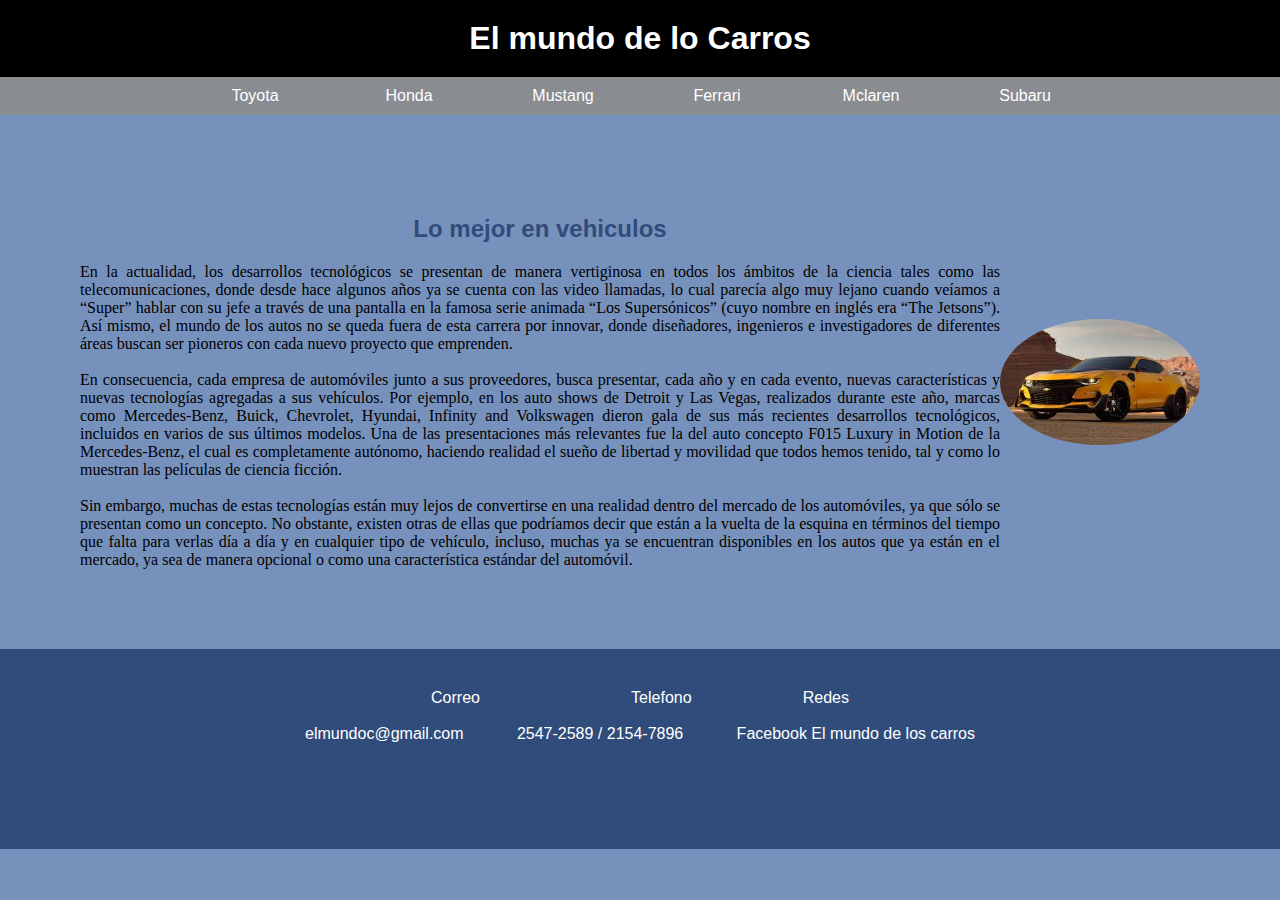
<file: Laboratorio 2 - HTML+CSS Intro/index.html>
<html>
	<head>
		<title>Laboratorio 2</title>
        <link rel="stylesheet" type="text/css" href="estilo.css">
	</head>
	<body>
	    <h1>El mundo de lo Carros</h1>
        <nav>
            <ul>
                <li><a href="Toyota.html">Toyota</a></li>
                <li><a href="Honda.html">Honda</a></li>
                <li><a href="Mustang.html">Mustang</a></li>
                <li><a href="Ferrari.html">Ferrari</a></li>
                <li><a href="Mclaren.html">Mclaren</a></li>
                <li><a href="Subaru.html">Subaru</a></li>
            </ul>
        </nav>
        <div class="contenido">
            <div class="articulos">
                <div class="secciones">
                    <div>
                        <h2>Lo mejor en vehiculos</h2>
                        <p>En la actualidad, los desarrollos tecnológicos se presentan de manera vertiginosa 
                        en todos los ámbitos de la ciencia tales como las telecomunicaciones, donde desde 
                        hace algunos años ya se cuenta con las video llamadas, lo cual parecía algo muy lejano 
                        cuando veíamos a “Super” hablar con su jefe a través de una pantalla en la famosa serie 
                        animada “Los Supersónicos” (cuyo nombre en inglés era “The Jetsons”). 
                        Así mismo, el mundo de los autos no se queda fuera de esta carrera por innovar, 
                        donde diseñadores, ingenieros e investigadores de diferentes áreas buscan 
                        ser pioneros con cada nuevo proyecto que emprenden.</p>
                        <br>
                        <p>En consecuencia, cada empresa de automóviles junto a sus proveedores, busca presentar, 
                            cada año y en cada evento, nuevas características y nuevas tecnologías agregadas 
                            a sus vehículos. Por ejemplo, en los auto shows de Detroit y Las Vegas, realizados 
                            durante este año, marcas como Mercedes-Benz, Buick, Chevrolet, Hyundai, Infinity 
                            and Volkswagen dieron gala de sus más recientes desarrollos tecnológicos, incluidos 
                            en varios de sus últimos modelos. Una de las presentaciones más relevantes fue la 
                            del auto concepto F015 Luxury in Motion de la Mercedes-Benz, el cual es completamente 
                            autónomo, haciendo realidad el sueño de libertad y movilidad que todos hemos tenido, 
                            tal y como lo muestran las películas de ciencia ficción.</p>
                        <br>
                        <p>Sin embargo, muchas de estas tecnologías están muy lejos de convertirse en una 
                            realidad dentro del mercado de los automóviles, ya que sólo se presentan como un concepto. 
                            No obstante, existen otras de ellas que podríamos decir que están a la vuelta de la esquina
                             en términos del tiempo que falta para verlas día a día y en cualquier tipo de vehículo, 
                             incluso, muchas ya se encuentran disponibles en los autos que ya están en el mercado, 
                             ya sea de manera opcional o como una característica estándar del automóvil.</p> 
                    </div>
                    <div><img src="auto-moderno.jpg"></div>
                </div>
            </div>
        </div>
    <footer>
        <p>Correo &nbsp;&nbsp;&nbsp;&nbsp;&nbsp;&nbsp;&nbsp;&nbsp;
            &nbsp;&nbsp;&nbsp;&nbsp;&nbsp;&nbsp;&nbsp;&nbsp;&nbsp;
            &nbsp;&nbsp;&nbsp;&nbsp;&nbsp;&nbsp;&nbsp;&nbsp;&nbsp;&nbsp;&nbsp;&nbsp;&nbsp;&nbsp;Telefono 
            &nbsp;&nbsp;&nbsp;&nbsp;&nbsp;&nbsp;&nbsp;&nbsp;&nbsp;
            &nbsp;&nbsp;&nbsp;&nbsp;&nbsp;&nbsp;&nbsp;&nbsp;&nbsp;&nbsp;&nbsp;&nbsp;&nbsp;&nbsp;Redes<br><br>
            elmundoc@gmail.com 
            &nbsp;&nbsp;&nbsp;&nbsp;&nbsp;&nbsp;&nbsp;&nbsp;&nbsp;&nbsp;&nbsp;2547-2589 / 2154-7896 
            &nbsp;&nbsp;&nbsp;&nbsp;&nbsp;&nbsp;&nbsp;&nbsp;&nbsp;&nbsp;&nbsp;Facebook El mundo de los carros
        <p>
    </footer>
	</body>
</html>
</file>
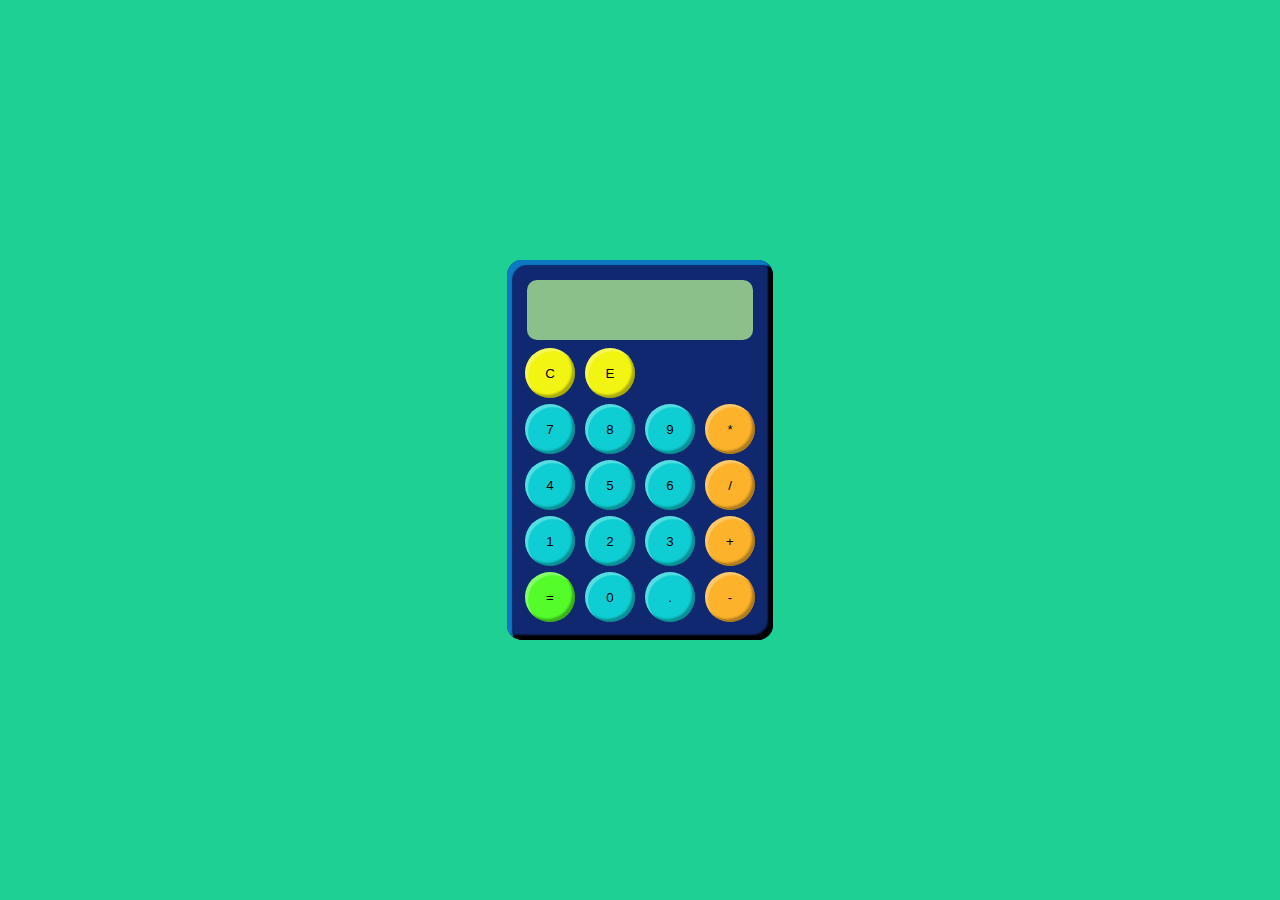
<file: Laboratorio 5/index.html>
<!DOCTYPE html>
<html lang="en">
  <head>
    <meta charset="utf-8" />
    <meta name="viewport" content="width=device-width, initial-scale=1.0">

    <title>Calculadora</title>

    <link rel="stylesheet" type="text/css" href="style.css">

    <script src="libraries/p5.min.js"></script>
    <script src="libraries/p5.sound.min.js"></script>
  </head>
  
  <body>
    <div id="contenedor-calculadora">
      <div id="operacion">
      </div>
      <input type="button" value="C" class="esp" onclick="document.getElementById('operacion').innerHTML = ''">
      <input type="button" value="E" class="esp" onclick="
      let op = document.getElementById('operacion').innerHTML;
      document.getElementById('operacion').innerHTML = op.substring(0,op.length-1)
      ">
      <br>
      <input type="button" value="7" class="num"
           onclick="document.getElementById('operacion').innerHTML += this.value">
      <input type="button" value="8" class="num"
           onclick="document.getElementById('operacion').innerHTML += this.value">
      <input type="button" value="9" class="num"
           onclick="document.getElementById('operacion').innerHTML += this.value">
      <input type="button" value="*" class="op" onclick="document.getElementById('operacion').innerHTML += this.value">
      <br>
      <input type="button" value="4" class="num" onclick="document.getElementById('operacion').innerHTML += this.value">
      <input type="button" value="5" class="num" onclick="document.getElementById('operacion').innerHTML += this.value">
      <input type="button" value="6" class="num" onclick="document.getElementById('operacion').innerHTML += this.value">
      <input type="button" value="/" class="op" onclick="document.getElementById('operacion').innerHTML += this.value">

      <br>
      <input type="button" value="1" class="num" onclick="document.getElementById('operacion').innerHTML += this.value">
      <input type="button" value="2" class="num" onclick="document.getElementById('operacion').innerHTML += this.value">
      <input type="button" value="3" class="num" onclick="document.getElementById('operacion').innerHTML += this.value">
      <input type="button" value="+" class="op" onclick="document.getElementById('operacion').innerHTML += this.value">
      <br>
      <input type="button" value="=" class="eq"
           onclick="document.getElementById('operacion').innerHTML = eval(document.getElementById('operacion').innerHTML)">
      <input type="button" value="0" class="num" onclick="document.getElementById('operacion').innerHTML += this.value">
      <input type="button" value="." class="num" onclick="document.getElementById('operacion').innerHTML += this.value">
      <input type="button" value="-" class="op" onclick="document.getElementById('operacion').innerHTML += this.value">
 </div>

  </body>
</html>
</file>
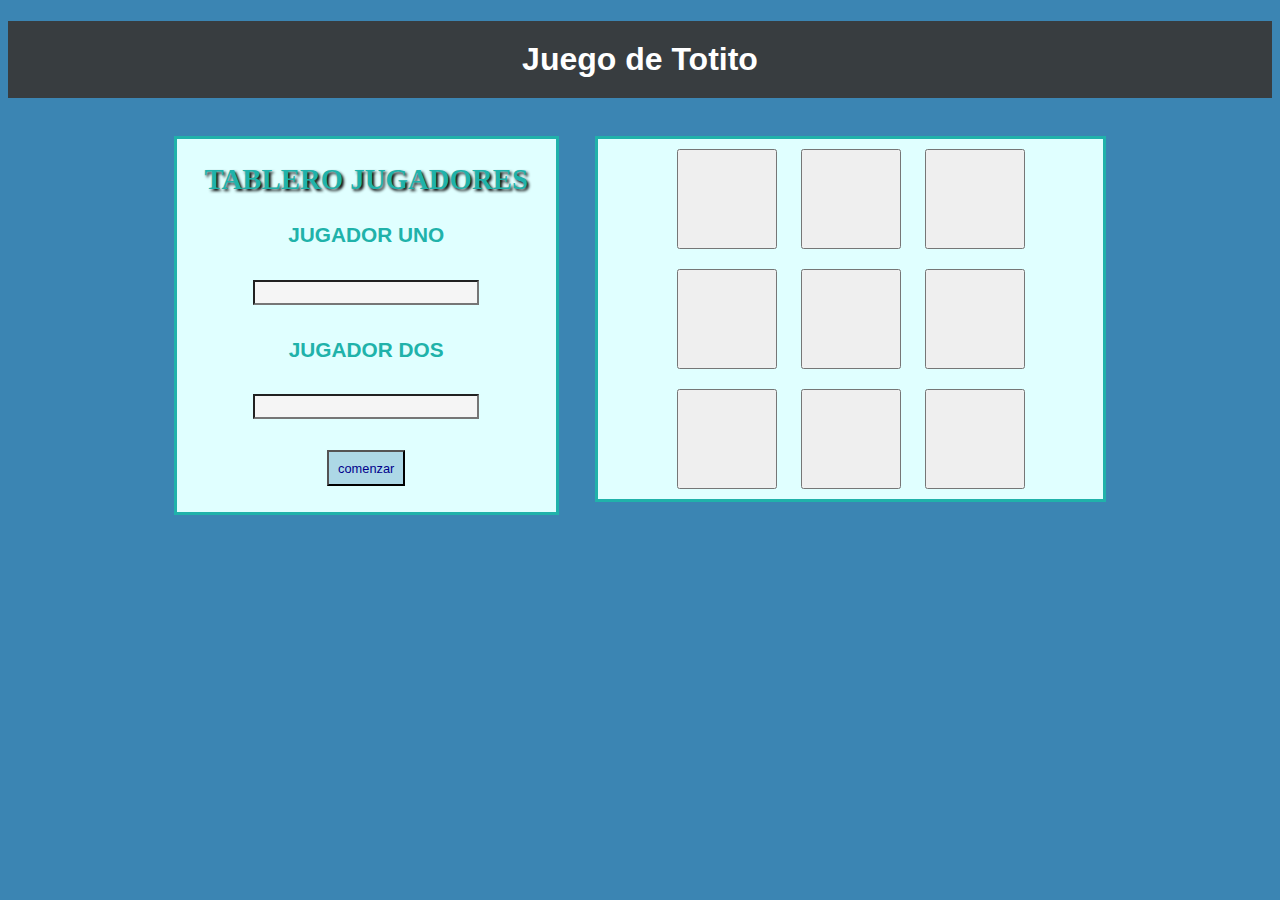
<file: Parcial 1 Pagina HTML 0901-19-3269/index.html>
<!doctype html>
<html lang="en">
  <head>
    <meta charset="utf-8">
    <title>Juego de Totito de Ricardo Miranda</title>
    <link rel="stylesheet" type="text/css" href="estilostotito.css">
    <script type="text/javascript" src="totito.JS"></script>
  </head>
  <body>
    <h1>Juego de Totito</h1>
    <section id="principal">
        <article id="comandos">
            <h2>Tablero Jugadores</h2>
            <h4>Jugador Uno</h4> 
            <input type="text" id="jugador1"><br>
            <h4>Jugador Dos</h4> 
            <input type="text" id="jugador2"><br>
            <input type="button" value="comenzar" id="iniciar" onclick="comenzar()">
            <label id="turnoJugador"></label>
        </article>
        <article id="tablero">
            <input type="button" id="b0" onclick="colocar(this)">
            <input type="button" id="b1" onclick="colocar(this)">
            <input type="button" id="b2" onclick="colocar(this)">
            <br>
            <input type="button" id="b3" onclick="colocar(this)">
            <input type="button" id="b4" onclick="colocar(this)">
            <input type="button" id="b5" onclick="colocar(this)">
            <br>
            <input type="button" id="b6" onclick="colocar(this)">
            <input type="button" id="b7" onclick="colocar(this)">
            <input type="button" id="b8" onclick="colocar(this)">
        </article>
    </section>
  </body>
</html>
</file>
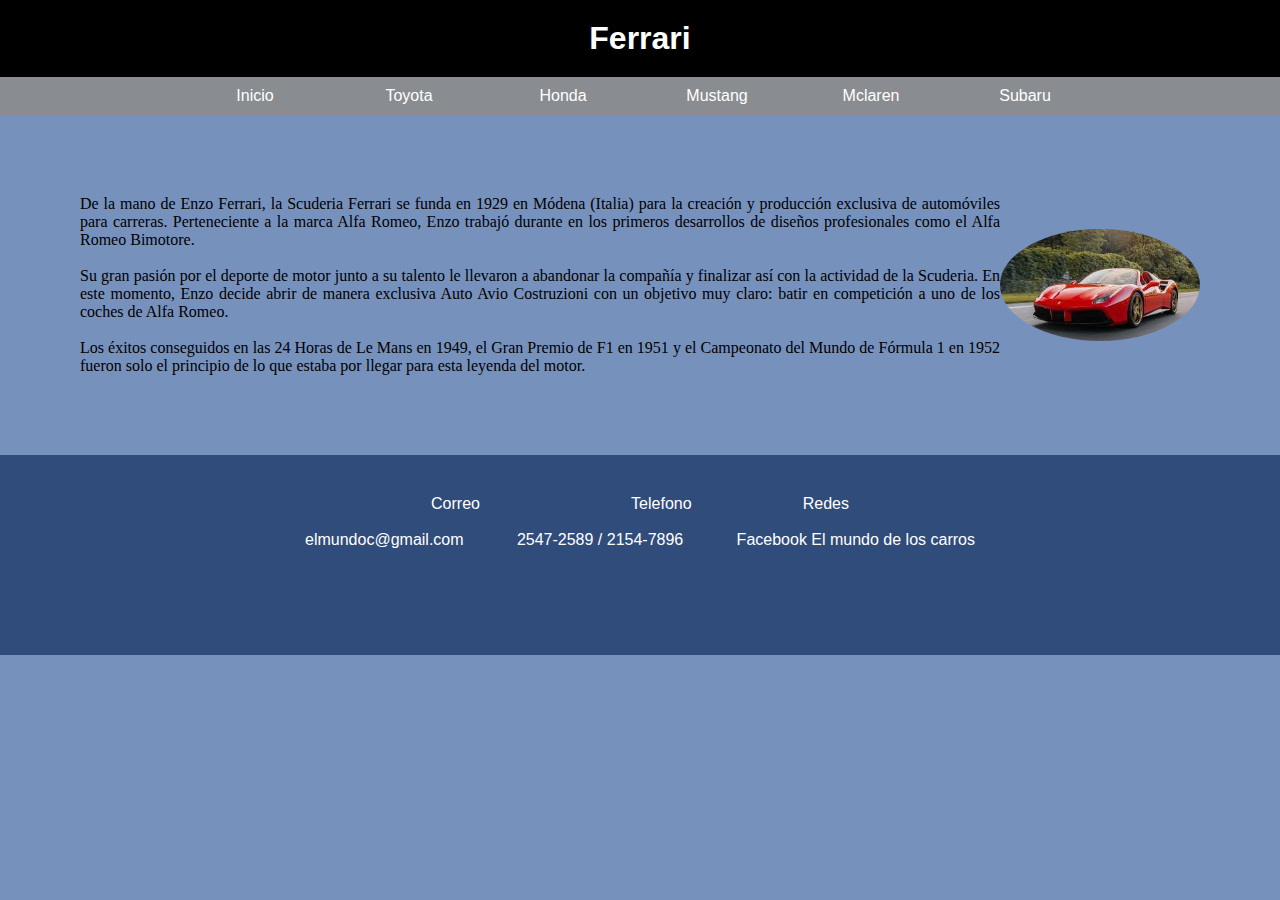
<file: Laboratorio 2 - HTML+CSS Intro/Ferrari.html>
<html>
    <head>
		<title>Laboratorio 2</title>
        <link rel="stylesheet" type="text/css" href="estilo.css">
	</head>
    <body>
        <h1>Ferrari</h1>
        <nav>
            <ul>
                <li><a href="index.html">Inicio</a></li>
                <li><a href="Toyota.html">Toyota</a></li>
                <li><a href="Honda.html">Honda</a></li>
                <li><a href="Mustang.html">Mustang</a></li>
                <li><a href="Mclaren.html">Mclaren</a></li>
                <li><a href="Subaru.html">Subaru</a></li>
            </ul>
        </nav>
        <div class="contenido">
            <div class="articulos">
                <div class="secciones">
                    <div>
                        <p>De la mano de Enzo Ferrari, la Scuderia Ferrari se funda en 1929 en Módena (Italia) para la creación y producción exclusiva de automóviles para carreras. Perteneciente a la marca Alfa Romeo, Enzo trabajó durante en los primeros desarrollos de diseños profesionales como el Alfa Romeo Bimotore.</p>
                        <br>
                        <p>Su gran pasión por el deporte de motor junto a su talento le llevaron a abandonar la compañía y finalizar así con la actividad de la Scuderia. En este momento, Enzo decide abrir de manera exclusiva Auto Avio Costruzioni con un objetivo muy claro: batir en competición a uno de los coches de Alfa Romeo.</p>
                        <br>
                        <p>Los éxitos conseguidos en las 24 Horas de Le Mans en 1949, el Gran Premio de F1 en 1951 y el Campeonato del Mundo de Fórmula 1 en 1952 fueron solo el principio de lo que estaba por llegar para esta leyenda del motor.</p> 
                    </div>
                    <div><img src="ferrari.jpg"></div>
                </div>
            </div>
        </div>
    <footer>
        <p>Correo &nbsp;&nbsp;&nbsp;&nbsp;&nbsp;&nbsp;&nbsp;&nbsp;
            &nbsp;&nbsp;&nbsp;&nbsp;&nbsp;&nbsp;&nbsp;&nbsp;&nbsp;
            &nbsp;&nbsp;&nbsp;&nbsp;&nbsp;&nbsp;&nbsp;&nbsp;&nbsp;&nbsp;&nbsp;&nbsp;&nbsp;&nbsp;Telefono 
            &nbsp;&nbsp;&nbsp;&nbsp;&nbsp;&nbsp;&nbsp;&nbsp;&nbsp;
            &nbsp;&nbsp;&nbsp;&nbsp;&nbsp;&nbsp;&nbsp;&nbsp;&nbsp;&nbsp;&nbsp;&nbsp;&nbsp;&nbsp;Redes<br><br>
            elmundoc@gmail.com 
            &nbsp;&nbsp;&nbsp;&nbsp;&nbsp;&nbsp;&nbsp;&nbsp;&nbsp;&nbsp;&nbsp;2547-2589 / 2154-7896 
            &nbsp;&nbsp;&nbsp;&nbsp;&nbsp;&nbsp;&nbsp;&nbsp;&nbsp;&nbsp;&nbsp;Facebook El mundo de los carros
        <p>
    </footer>
    </body>
</html>
</file>
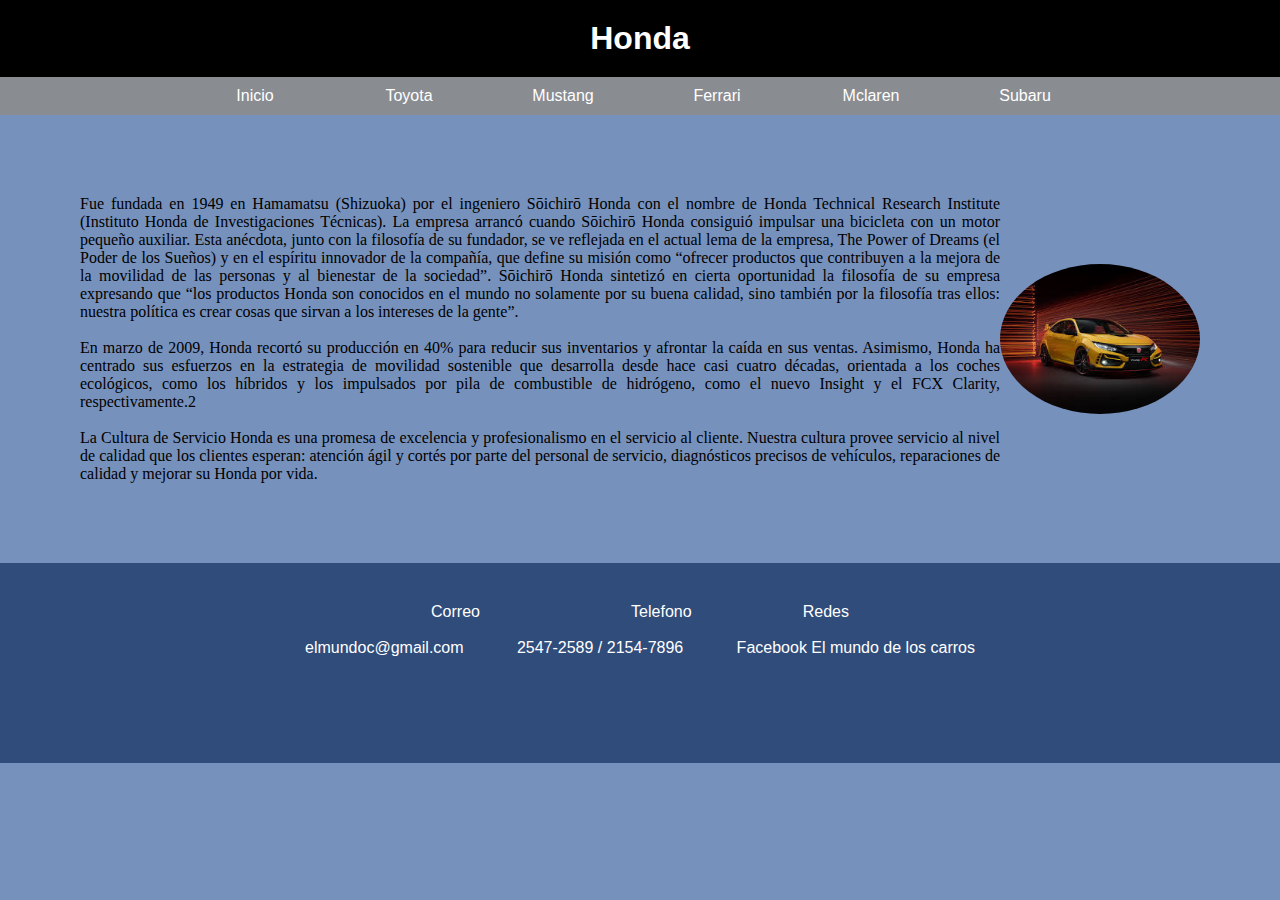
<file: Laboratorio 2 - HTML+CSS Intro/Honda.html>
<html>
    <head>
		<title>Laboratorio 2</title>
        <link rel="stylesheet" type="text/css" href="estilo.css">
	</head>
    <body>
        <h1>Honda</h1>
        <nav>
            <ul>
                <li><a href="index.html">Inicio</a></li>
                <li><a href="Toyota.html">Toyota</a></li>
                <li><a href="Mustang.html">Mustang</a></li>
                <li><a href="Ferrari.html">Ferrari</a></li>
                <li><a href="Mclaren.html">Mclaren</a></li>
                <li><a href="Subaru.html">Subaru</a></li>
            </ul>
        </nav>
        <div class="contenido">
            <div class="articulos">
                <div class="secciones">
                    <div>
                        <p>Fue fundada en 1949 en Hamamatsu (Shizuoka) por el ingeniero Sōichirō Honda con el nombre de Honda Technical Research Institute (Instituto Honda de Investigaciones Técnicas). La empresa arrancó cuando Sōichirō Honda consiguió impulsar una bicicleta con un motor pequeño auxiliar. Esta anécdota, junto con la filosofía de su fundador, se ve reflejada en el actual lema de la empresa, The Power of Dreams (el Poder de los Sueños) y en el espíritu innovador de la compañía, que define su misión como “ofrecer productos que contribuyen a la mejora de la movilidad de las personas y al bienestar de la sociedad”. Sōichirō Honda sintetizó en cierta oportunidad la filosofía de su empresa expresando que “los productos Honda son conocidos en el mundo no solamente por su buena calidad, sino también por la filosofía tras ellos: nuestra política es crear cosas que sirvan a los intereses de la gente”.</p>
                        <br>
                        <p>En marzo de 2009, Honda recortó su producción en 40% para reducir sus inventarios y afrontar la caída en sus ventas. Asimismo, Honda ha centrado sus esfuerzos en la estrategia de movilidad sostenible que desarrolla desde hace casi cuatro décadas, orientada a los coches ecológicos, como los híbridos y los impulsados por pila de combustible de hidrógeno, como el nuevo Insight y el FCX Clarity, respectivamente.2​</p>
                        <br>
                        <p>La Cultura de Servicio Honda es una promesa de excelencia y profesionalismo en el servicio al cliente. Nuestra cultura provee servicio al nivel de calidad que los clientes esperan: atención ágil y cortés por parte del personal de servicio, diagnósticos precisos de vehículos, reparaciones de calidad y mejorar su Honda por vida.</p> 
                    </div>
                    <div><img src="honda.jpg"></div>
                </div>
            </div>
        </div>
    <footer>
        <p>Correo &nbsp;&nbsp;&nbsp;&nbsp;&nbsp;&nbsp;&nbsp;&nbsp;
            &nbsp;&nbsp;&nbsp;&nbsp;&nbsp;&nbsp;&nbsp;&nbsp;&nbsp;
            &nbsp;&nbsp;&nbsp;&nbsp;&nbsp;&nbsp;&nbsp;&nbsp;&nbsp;&nbsp;&nbsp;&nbsp;&nbsp;&nbsp;Telefono 
            &nbsp;&nbsp;&nbsp;&nbsp;&nbsp;&nbsp;&nbsp;&nbsp;&nbsp;
            &nbsp;&nbsp;&nbsp;&nbsp;&nbsp;&nbsp;&nbsp;&nbsp;&nbsp;&nbsp;&nbsp;&nbsp;&nbsp;&nbsp;Redes<br><br>
            elmundoc@gmail.com 
            &nbsp;&nbsp;&nbsp;&nbsp;&nbsp;&nbsp;&nbsp;&nbsp;&nbsp;&nbsp;&nbsp;2547-2589 / 2154-7896 
            &nbsp;&nbsp;&nbsp;&nbsp;&nbsp;&nbsp;&nbsp;&nbsp;&nbsp;&nbsp;&nbsp;Facebook El mundo de los carros
        <p>
    </footer>
    </body>
</html>
</file>
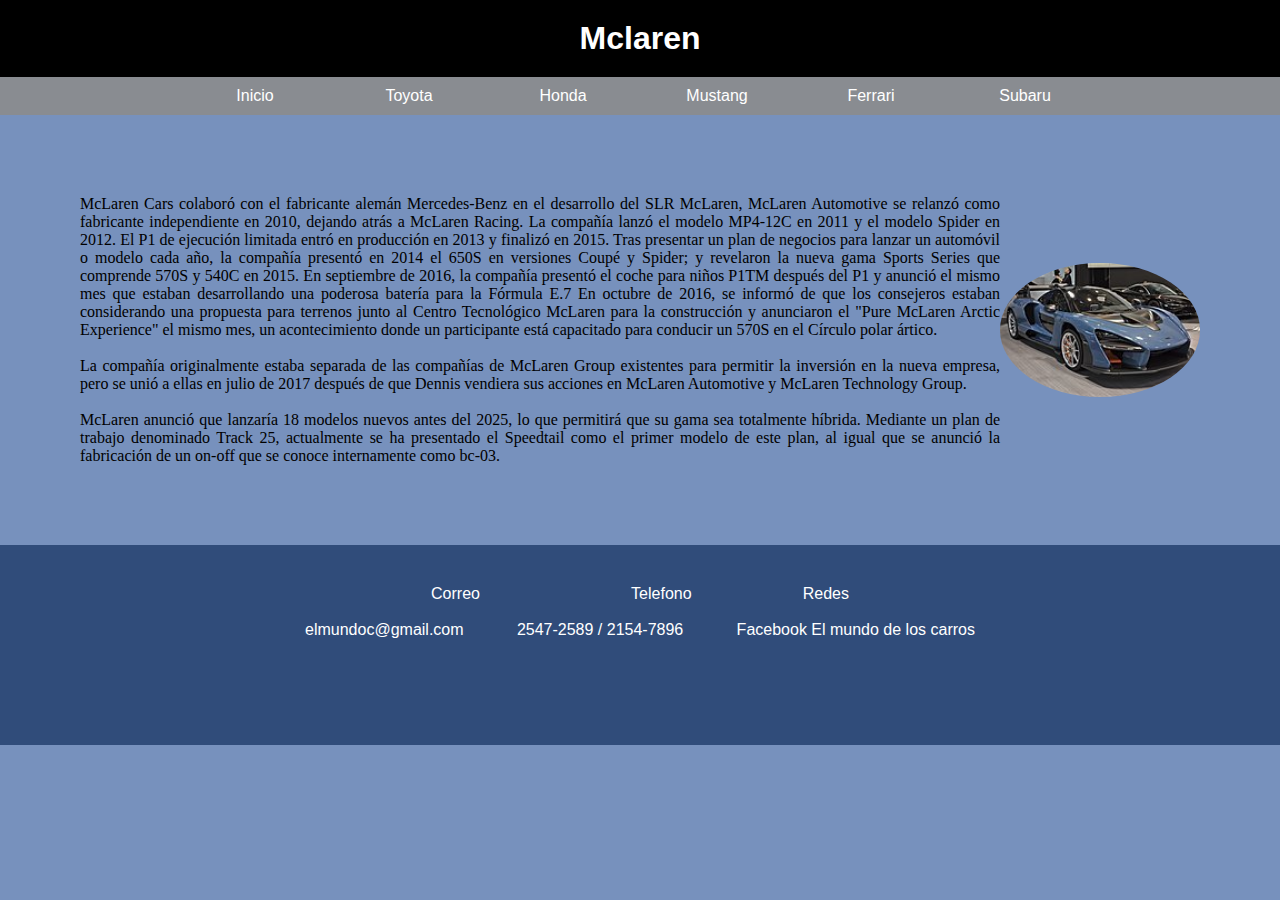
<file: Laboratorio 2 - HTML+CSS Intro/Mclaren.html>
<html>
    <head>
		<title>Laboratorio 2</title>
        <link rel="stylesheet" type="text/css" href="estilo.css">
	</head>
    <body>
        <h1>Mclaren</h1>
        <nav>
            <ul>
                <li><a href="index.html">Inicio</a></li>
                <li><a href="Toyota.html">Toyota</a></li>
                <li><a href="Honda.html">Honda</a></li>
                <li><a href="Mustang.html">Mustang</a></li>
                <li><a href="Ferrari.html">Ferrari</a></li>
                <li><a href="Subaru.html">Subaru</a></li>
            </ul>
        </nav>
        <div class="contenido">
            <div class="articulos">
                <div class="secciones">
                    <div>
                        <p>McLaren Cars colaboró con el fabricante alemán Mercedes-Benz en el desarrollo del SLR McLaren, McLaren Automotive se relanzó como fabricante independiente en 2010, dejando atrás a McLaren Racing. La compañía lanzó el modelo MP4-12C en 2011 y el modelo Spider en 2012. El P1 de ejecución limitada entró en producción en 2013 y finalizó en 2015. Tras presentar un plan de negocios para lanzar un automóvil o modelo cada año, la compañía presentó en 2014 el 650S en versiones Coupé y Spider; y revelaron la nueva gama Sports Series que comprende 570S y 540C en 2015. En septiembre de 2016, la compañía presentó el coche para niños P1TM después del P1 y anunció el mismo mes que estaban desarrollando una poderosa batería para la Fórmula E.7​ En octubre de 2016, se informó de que los consejeros estaban considerando una propuesta para terrenos junto al Centro Tecnológico McLaren para la construcción y anunciaron el "Pure McLaren Arctic Experience" el mismo mes, un acontecimiento donde un participante está capacitado para conducir un 570S en el Círculo polar ártico.</p>
                        <br>
                        <p>La compañía originalmente estaba separada de las compañías de McLaren Group existentes para permitir la inversión en la nueva empresa, pero se unió a ellas en julio de 2017 después de que Dennis vendiera sus acciones en McLaren Automotive y McLaren Technology Group.</p>
                        <br>
                        <p>McLaren anunció que lanzaría 18 modelos nuevos antes del 2025, lo que permitirá que su gama sea totalmente híbrida. Mediante un plan de trabajo denominado Track 25, actualmente se ha presentado el Speedtail como el primer modelo de este plan, al igual que se anunció la fabricación de un on-off que se conoce internamente como bc-03.</p> 
                    </div>
                    <div><img src="mclaren.jpg"></div>
                </div>
            </div>
        </div>
    <footer>
        <p>Correo &nbsp;&nbsp;&nbsp;&nbsp;&nbsp;&nbsp;&nbsp;&nbsp;
            &nbsp;&nbsp;&nbsp;&nbsp;&nbsp;&nbsp;&nbsp;&nbsp;&nbsp;
            &nbsp;&nbsp;&nbsp;&nbsp;&nbsp;&nbsp;&nbsp;&nbsp;&nbsp;&nbsp;&nbsp;&nbsp;&nbsp;&nbsp;Telefono 
            &nbsp;&nbsp;&nbsp;&nbsp;&nbsp;&nbsp;&nbsp;&nbsp;&nbsp;
            &nbsp;&nbsp;&nbsp;&nbsp;&nbsp;&nbsp;&nbsp;&nbsp;&nbsp;&nbsp;&nbsp;&nbsp;&nbsp;&nbsp;Redes<br><br>
            elmundoc@gmail.com 
            &nbsp;&nbsp;&nbsp;&nbsp;&nbsp;&nbsp;&nbsp;&nbsp;&nbsp;&nbsp;&nbsp;2547-2589 / 2154-7896 
            &nbsp;&nbsp;&nbsp;&nbsp;&nbsp;&nbsp;&nbsp;&nbsp;&nbsp;&nbsp;&nbsp;Facebook El mundo de los carros
        <p>
    </footer>
    </body>
</html>
</file>
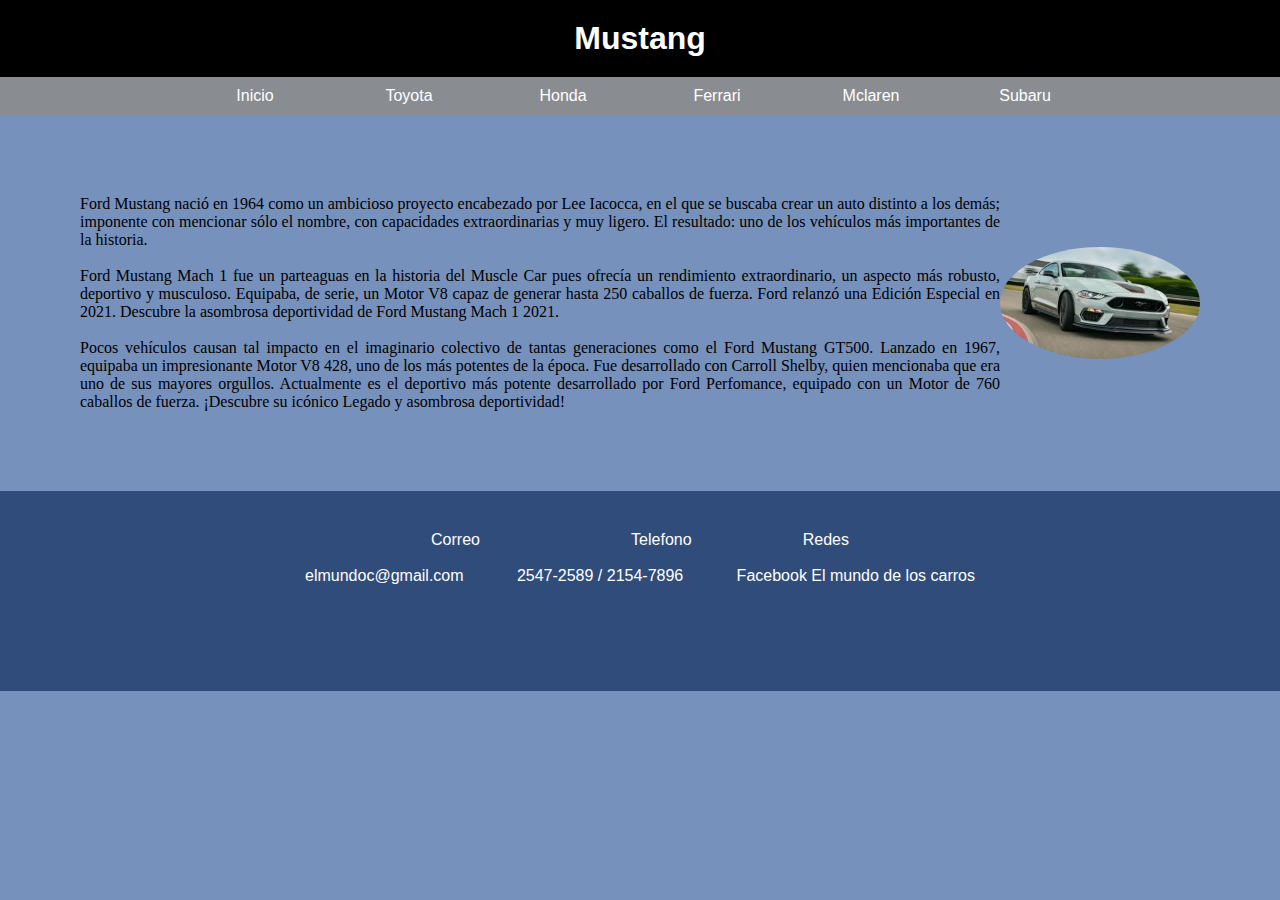
<file: Laboratorio 2 - HTML+CSS Intro/Mustang.html>
<html>
    <head>
		<title>Laboratorio 2</title>
        <link rel="stylesheet" type="text/css" href="estilo.css">
	</head>
    <body>
        <h1>Mustang</h1>
        <nav>
            <ul>
                <li><a href="index.html">Inicio</a></li>
                <li><a href="Toyota.html">Toyota</a></li>
                <li><a href="Honda.html">Honda</a></li>
                <li><a href="Ferrari.html">Ferrari</a></li>
                <li><a href="Mclaren.html">Mclaren</a></li>
                <li><a href="Subaru.html">Subaru</a></li>
            </ul>
        </nav>
        <div class="contenido">
            <div class="articulos">
                <div class="secciones">
                    <div>
                        <p>Ford Mustang nació en 1964 como un ambicioso proyecto encabezado por Lee Iacocca, en el que se buscaba crear un auto distinto a los demás; imponente con mencionar sólo el nombre, con capacidades extraordinarias y muy ligero. El resultado: uno de los vehículos más importantes de la historia.</p>
                        <br>
                        <p>Ford Mustang Mach 1 fue un parteaguas en la historia del Muscle Car pues ofrecía un rendimiento extraordinario, un aspecto más robusto, deportivo y musculoso. Equipaba, de serie, un Motor V8 capaz de generar hasta 250 caballos de fuerza. Ford relanzó una Edición Especial en 2021. Descubre la asombrosa deportividad de Ford Mustang Mach 1 2021.</p>
                        <br>
                        <p>Pocos vehículos causan tal impacto en el imaginario colectivo de tantas generaciones como el Ford Mustang GT500. Lanzado en 1967, equipaba un impresionante Motor V8 428, uno de los más potentes de la época. Fue desarrollado con Carroll Shelby, quien mencionaba que era uno de sus mayores orgullos. Actualmente es el deportivo más potente desarrollado por Ford Perfomance, equipado con un Motor de 760 caballos de fuerza. ¡Descubre su icónico Legado y asombrosa deportividad!</p> 
                    </div>
                    <div><img src="mustang.jpg"></div>
                </div>
            </div>
        </div>
    <footer>
        <p>Correo &nbsp;&nbsp;&nbsp;&nbsp;&nbsp;&nbsp;&nbsp;&nbsp;
            &nbsp;&nbsp;&nbsp;&nbsp;&nbsp;&nbsp;&nbsp;&nbsp;&nbsp;
            &nbsp;&nbsp;&nbsp;&nbsp;&nbsp;&nbsp;&nbsp;&nbsp;&nbsp;&nbsp;&nbsp;&nbsp;&nbsp;&nbsp;Telefono 
            &nbsp;&nbsp;&nbsp;&nbsp;&nbsp;&nbsp;&nbsp;&nbsp;&nbsp;
            &nbsp;&nbsp;&nbsp;&nbsp;&nbsp;&nbsp;&nbsp;&nbsp;&nbsp;&nbsp;&nbsp;&nbsp;&nbsp;&nbsp;Redes<br><br>
            elmundoc@gmail.com 
            &nbsp;&nbsp;&nbsp;&nbsp;&nbsp;&nbsp;&nbsp;&nbsp;&nbsp;&nbsp;&nbsp;2547-2589 / 2154-7896 
            &nbsp;&nbsp;&nbsp;&nbsp;&nbsp;&nbsp;&nbsp;&nbsp;&nbsp;&nbsp;&nbsp;Facebook El mundo de los carros
        <p>
    </footer>
    </body>
</html>
</file>
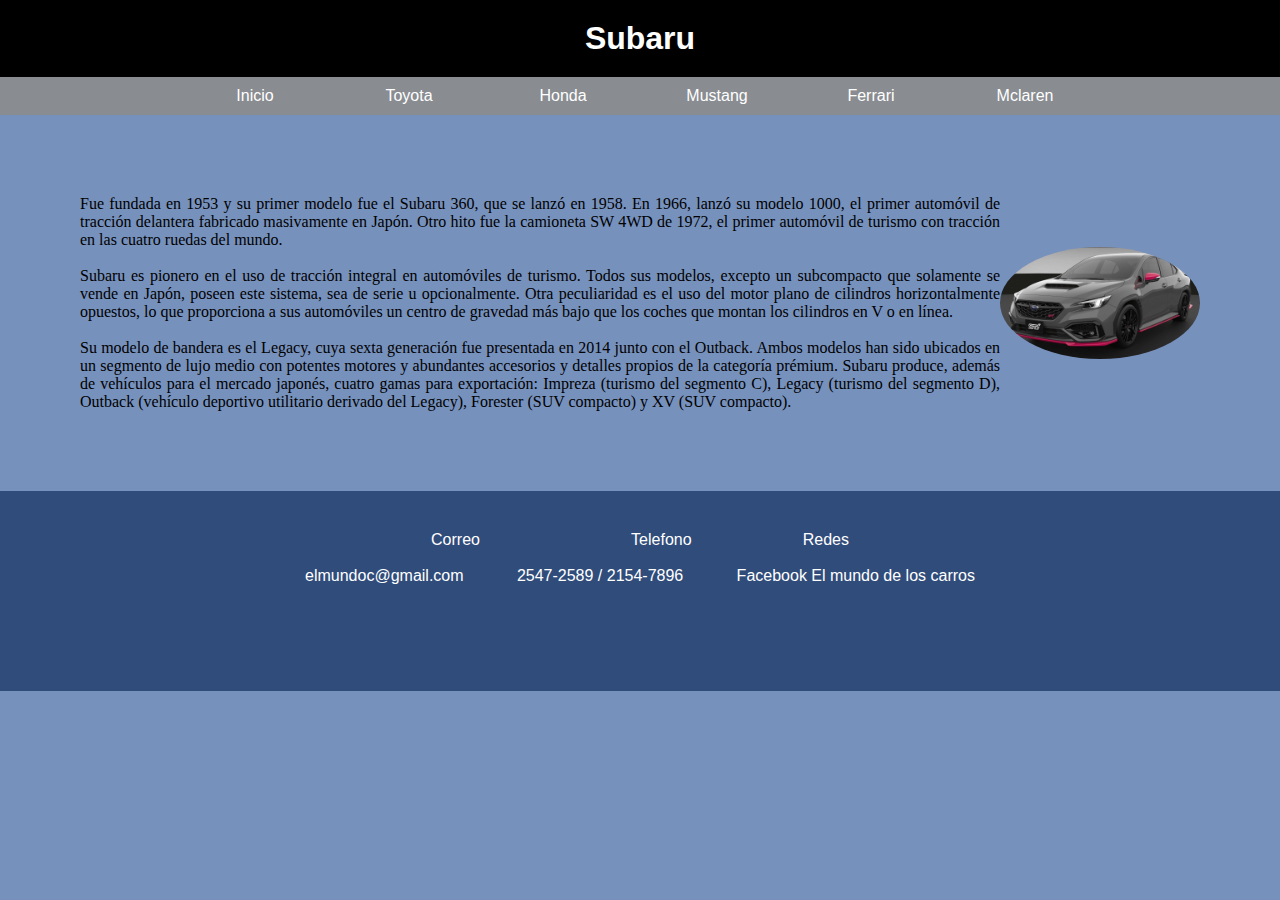
<file: Laboratorio 2 - HTML+CSS Intro/Subaru.html>
<html>
    <head>
		<title>Laboratorio 2</title>
        <link rel="stylesheet" type="text/css" href="estilo.css">
	</head>
    <body>
        <h1>Subaru</h1>
        <nav>
            <ul>
                <li><a href="index.html">Inicio</a></li>
                <li><a href="Toyota.html">Toyota</a></li>
                <li><a href="Honda.html">Honda</a></li>
                <li><a href="Mustang.html">Mustang</a></li>
                <li><a href="Ferrari.html">Ferrari</a></li>
                <li><a href="Mclaren.html">Mclaren</a></li>
            </ul>
        </nav>
        <div class="contenido">
            <div class="articulos">
                <div class="secciones">
                    <div>
                        <p>Fue fundada en 1953 y su primer modelo fue el Subaru 360, que se lanzó en 1958. En 1966, lanzó su modelo 1000, el primer automóvil de tracción delantera fabricado masivamente en Japón. Otro hito fue la camioneta SW 4WD de 1972, el primer automóvil de turismo con tracción en las cuatro ruedas del mundo.</p>
                        <br>
                        <p>Subaru es pionero en el uso de tracción integral en automóviles de turismo. Todos sus modelos, excepto un subcompacto que solamente se vende en Japón, poseen este sistema, sea de serie u opcionalmente. Otra peculiaridad es el uso del motor plano de cilindros horizontalmente opuestos, lo que proporciona a sus automóviles un centro de gravedad más bajo que los coches que montan los cilindros en V o en línea.</p>
                        <br>
                        <p>Su modelo de bandera es el Legacy, cuya sexta generación fue presentada en 2014 junto con el Outback. Ambos modelos han sido ubicados en un segmento de lujo medio con potentes motores y abundantes accesorios y detalles propios de la categoría prémium. Subaru produce, además de vehículos para el mercado japonés, cuatro gamas para exportación: Impreza (turismo del segmento C), Legacy (turismo del segmento D), Outback (vehículo deportivo utilitario derivado del Legacy), Forester (SUV compacto) y XV (SUV compacto).</p> 
                    </div>
                    <div><img src="subaru.jpg"></div>
                </div>
            </div>
        </div>
    <footer>
        <p>Correo &nbsp;&nbsp;&nbsp;&nbsp;&nbsp;&nbsp;&nbsp;&nbsp;
            &nbsp;&nbsp;&nbsp;&nbsp;&nbsp;&nbsp;&nbsp;&nbsp;&nbsp;
            &nbsp;&nbsp;&nbsp;&nbsp;&nbsp;&nbsp;&nbsp;&nbsp;&nbsp;&nbsp;&nbsp;&nbsp;&nbsp;&nbsp;Telefono 
            &nbsp;&nbsp;&nbsp;&nbsp;&nbsp;&nbsp;&nbsp;&nbsp;&nbsp;
            &nbsp;&nbsp;&nbsp;&nbsp;&nbsp;&nbsp;&nbsp;&nbsp;&nbsp;&nbsp;&nbsp;&nbsp;&nbsp;&nbsp;Redes<br><br>
            elmundoc@gmail.com 
            &nbsp;&nbsp;&nbsp;&nbsp;&nbsp;&nbsp;&nbsp;&nbsp;&nbsp;&nbsp;&nbsp;2547-2589 / 2154-7896 
            &nbsp;&nbsp;&nbsp;&nbsp;&nbsp;&nbsp;&nbsp;&nbsp;&nbsp;&nbsp;&nbsp;Facebook El mundo de los carros
        <p>
    </footer>
    </body>
</html>
</file>
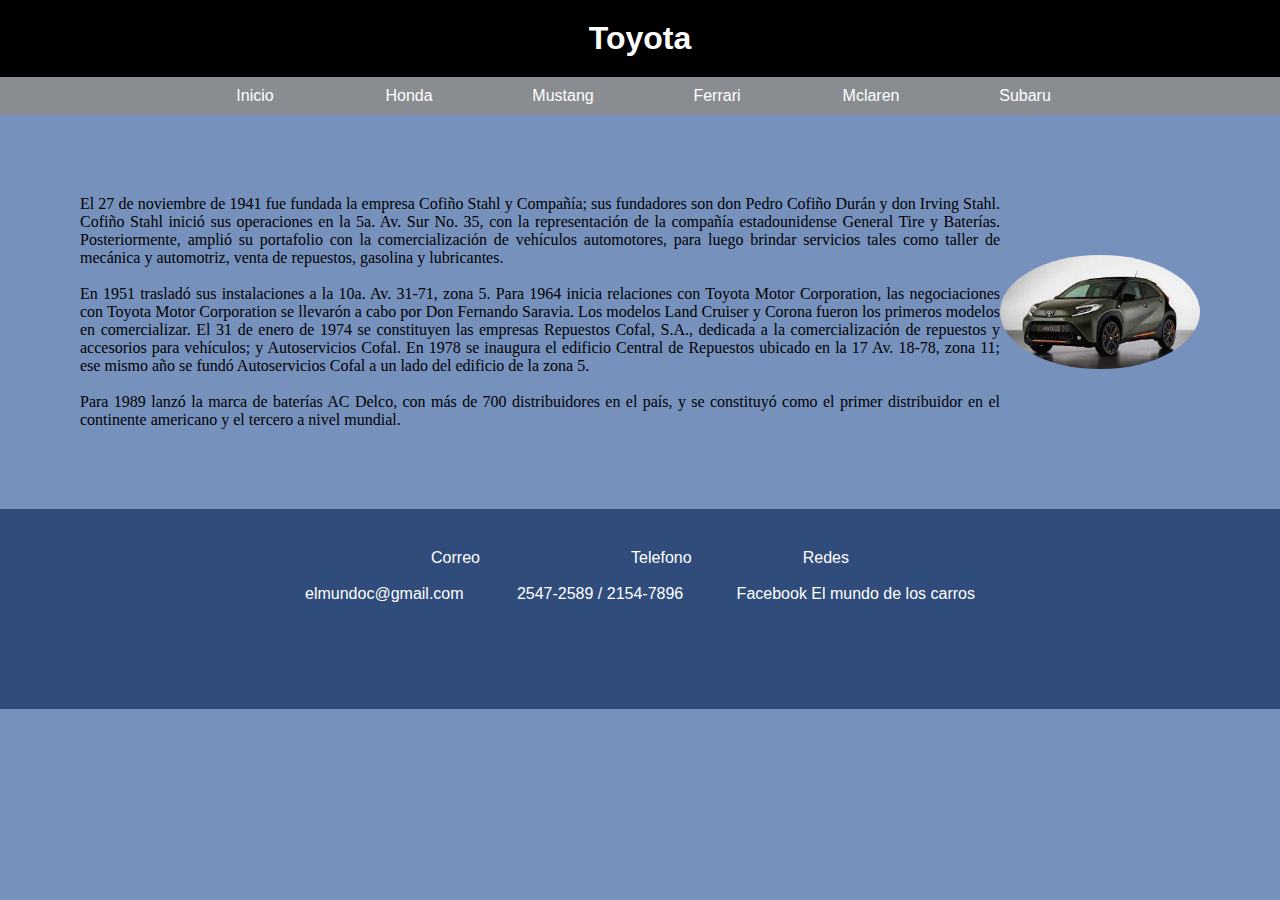
<file: Laboratorio 2 - HTML+CSS Intro/Toyota.html>
<html>
    <head>
		<title>Laboratorio 2</title>
        <link rel="stylesheet" type="text/css" href="estilo.css">
	</head>
    <body>
        <h1>Toyota</h1>
        <nav>
            <ul>
                <li><a href="index.html">Inicio</a></li>
                <li><a href="Honda.html">Honda</a></li>
                <li><a href="Mustang.html">Mustang</a></li>
                <li><a href="Ferrari.html">Ferrari</a></li>
                <li><a href="Mclaren.html">Mclaren</a></li>
                <li><a href="Subaru.html">Subaru</a></li>
            </ul>
        </nav>
        <div class="contenido">
            <div class="articulos">
                <div class="secciones">
                    <div>
                        <p>El 27 de noviembre de 1941 fue fundada la empresa Cofiño Stahl y Compañía; sus fundadores son don Pedro Cofiño Durán y don Irving Stahl. Cofiño Stahl inició sus operaciones en la 5a. Av. Sur No. 35, con la representación de la compañía estadounidense General Tire y Baterías. Posteriormente, amplió su portafolio con la comercialización de vehículos automotores, para luego brindar servicios tales como taller de mecánica y automotriz, venta de repuestos, gasolina y lubricantes.</p>
                        <br>
                        <p>En 1951 trasladó sus instalaciones a la 10a. Av. 31-71, zona 5. Para 1964 inicia relaciones con Toyota Motor Corporation, las negociaciones con Toyota Motor Corporation se llevarón a cabo por Don Fernando Saravia. Los modelos Land Cruiser y Corona fueron los primeros modelos en comercializar. El 31 de enero de 1974 se constituyen las empresas Repuestos Cofal, S.A., dedicada a la comercialización de repuestos y accesorios para vehículos; y Autoservicios Cofal. En 1978 se inaugura el edificio Central de Repuestos ubicado en la 17 Av. 18-78, zona 11; ese mismo año se fundó Autoservicios Cofal a un lado del edificio de la zona 5.</p>
                        <br>
                        <p>Para 1989 lanzó la marca de baterías AC Delco, con más de 700 distribuidores en el país, y se constituyó como el primer distribuidor en el continente americano y el tercero a nivel mundial.</p> 
                    </div>
                    <div><img src="toyota.jpg"></div>
                </div>
            </div>
        </div>
    <footer>
        <p>Correo &nbsp;&nbsp;&nbsp;&nbsp;&nbsp;&nbsp;&nbsp;&nbsp;
            &nbsp;&nbsp;&nbsp;&nbsp;&nbsp;&nbsp;&nbsp;&nbsp;&nbsp;
            &nbsp;&nbsp;&nbsp;&nbsp;&nbsp;&nbsp;&nbsp;&nbsp;&nbsp;&nbsp;&nbsp;&nbsp;&nbsp;&nbsp;Telefono 
            &nbsp;&nbsp;&nbsp;&nbsp;&nbsp;&nbsp;&nbsp;&nbsp;&nbsp;
            &nbsp;&nbsp;&nbsp;&nbsp;&nbsp;&nbsp;&nbsp;&nbsp;&nbsp;&nbsp;&nbsp;&nbsp;&nbsp;&nbsp;Redes<br><br>
            elmundoc@gmail.com 
            &nbsp;&nbsp;&nbsp;&nbsp;&nbsp;&nbsp;&nbsp;&nbsp;&nbsp;&nbsp;&nbsp;2547-2589 / 2154-7896 
            &nbsp;&nbsp;&nbsp;&nbsp;&nbsp;&nbsp;&nbsp;&nbsp;&nbsp;&nbsp;&nbsp;Facebook El mundo de los carros
        <p>
    </footer>
    </body>
</html>
</file>
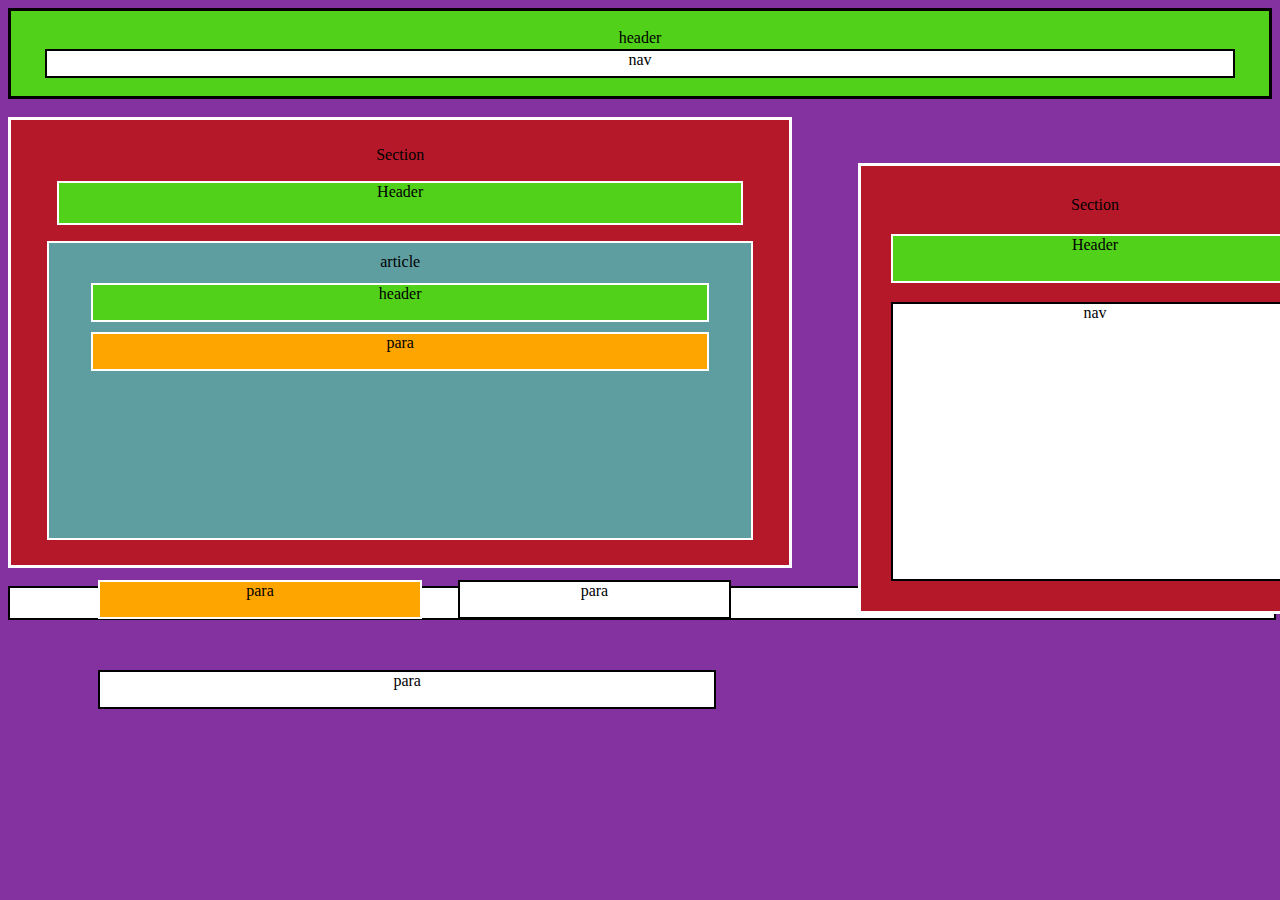
<file: Laboratorio 3/Laboratorio 3 con FlexBox.html>
<!DOCTYPE html>
<html lang="en">
<head>
    <meta charset="UTF-8">
    <meta http-equiv="X-UA-Compatible" content="IE=edge">
    <meta name="viewport" content="width=device-width, initial-scale=1.0">
    <title>Laboratorio 3 Flexbox Ricardo Miranda</title>
    <link rel="stylesheet" href="estilos.css">
</head>
<body>
    <div class="flex1"> 
        <div style="background-color: #52d11b; width: 90%; height: 20px;">header</div>
        <div style="background-color: white; width: 95%; height: 25px; border: 2px solid black;">nav</div>
    </div>
<br>
    <div class="flex2" style="width: 60%; height: 425px;"> 
        <div style="background-color: #b51929; width: 90%; height: 20px;">Section</div>
        <div style="background-color: #52d11b; width: 90%; height: 40px; border: 2px solid white;">Header</div>
        <div class="flex4" style="background-color: cadetblue; width: 90%; height: 275px; border: 2px solid white;">
             <div style="background-color: cadetblue; width: 90%; height: 30px;">article</div>
            <div style="background-color: #52d11b; width: 90%; height: 35px; border: 2px solid white;">header</div> 
            <div style="background-color: cadetblue; width: 90%; height: 10px;"></div>
            <div style="background-color: orange; width: 90%; height: 35px; border: 2px solid white;">para</div>
        </div>
    </div>
    <div id="d1" style="background-color: orange; width: 25%; height: 35px; border: 2px solid white;">para</div>
    <div id="d2" style="background-color: white; width: 21%; height: 35px; border: 2px solid black;">para</div>
    <div id="d3" style="background-color: white; width: 48%; height: 35px; border: 2px solid black;">para</div>

    <div class="flex3" style="width: 35%; height: 425px;">
        <div >Section</div>
        <div style="background-color: #52d11b; width: 90%; height: 45px; border: 2px solid white;">Header</div>
        <div style="background-color: white; width: 90%; height: 275px; border: 2px solid black;"> nav</div>
    </div> <br>
    <div style="background-color: white; width: 100%; height: 30px; border: 2px solid black;
    text-align: center;">foot</div>
    
</body>
</html>
</file>
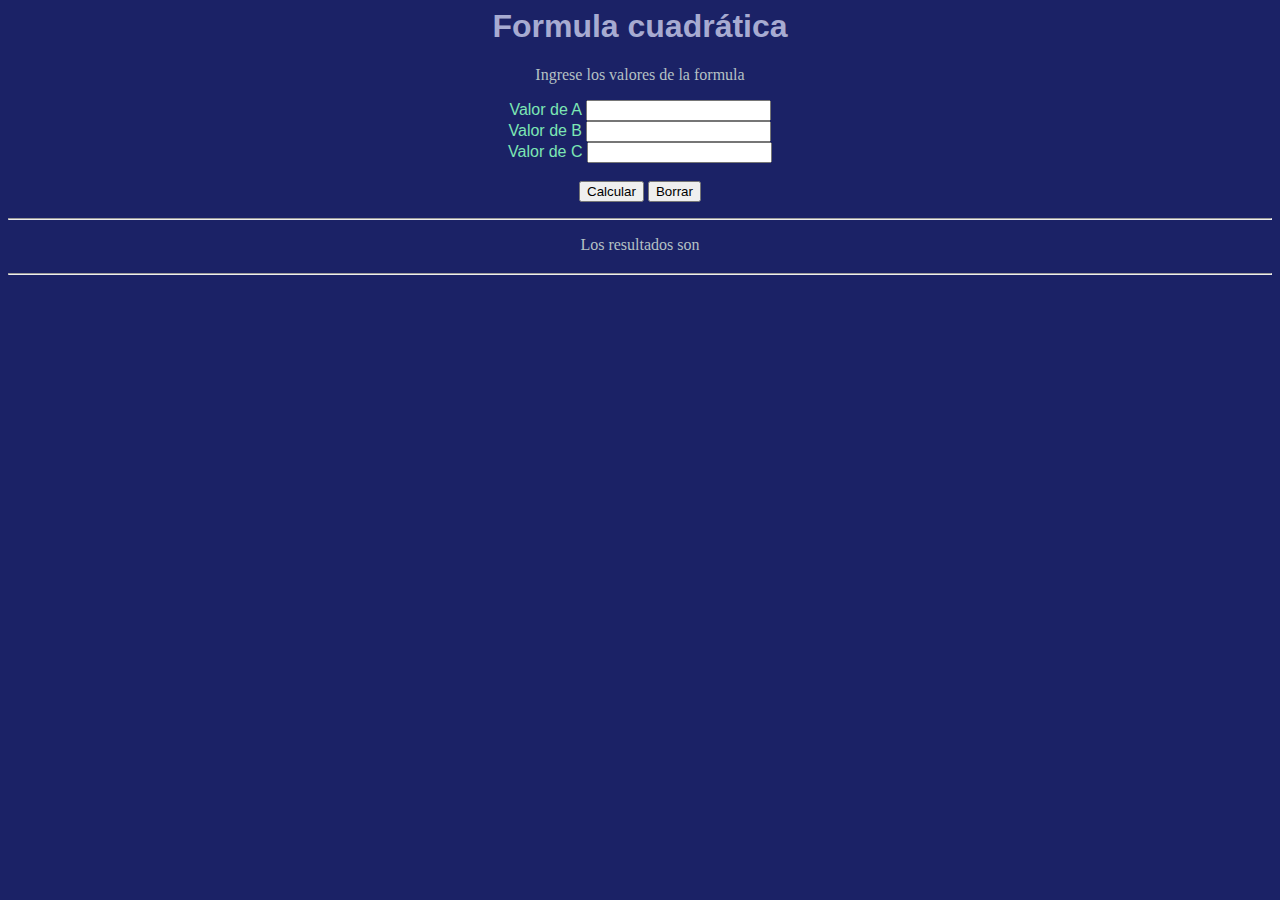
<file: Laboratorio 4/FormulaCuadratica.html>
<html>
<head>
    <meta charset="UTF-8">
    <link rel="stylesheet" type="text/css" href="estilo.css">
    <script src="fomulacuadratica.js"></script>
    <title>Formula cuadrática</title>
</head>
<body>
    <h1>Formula cuadrática</h1>
    <p>Ingrese los valores de la formula</p>
    <form>
        <label for="a"> Valor de A </label>
        <input type="number" name="a">
        <br>
        <label for="b"> Valor de B </label>
        <input type="number" name="b">
        <br>
        <label for="c"> Valor de C </label>
        <input type="number" name="c">
        <br><br>
        <input type="button" value="Calcular" onclick="calcular(this)">
        <input type="button" value="Borrar" onclick="borrar(this)">
    </form>
    <hr>
    <p>Los resultados son</p>    
    <h3 id="resultado"></h3>
    <hr>
</body>
</html>
</file>
<file: Laboratorio 2 - HTML+CSS Intro/estilo.css>
*{
    padding: 0;
    margin: 0;
}
body{
    background-color: #7791bd;
}
h1{
    text-align: center;
    background-color: black;
    font-family: 'Segoe UI', Tahoma, Geneva, Verdana, sans-serif;
    color: white;
    padding: 20px;    
}
h2{
    text-align: center;
    font-family: 'Segoe UI', Tahoma, Geneva, Verdana, sans-serif;
    color: #304c7a;
    padding: 20px;    
}
nav ul {
    background-color: #898c91;
    width: 100%;
    list-style-type: none;
    text-align: center;
}
nav li {
    display: inline-flex;
}
nav a {
    text-decoration: none;
    color: white;
    font-family: 'Segoe UI', Tahoma, Geneva, Verdana, sans-serif;
    padding: 10px;
    width: 130px;
}
nav li:hover {
    background-color: black;
}
.contenido {
    display: flex;
    margin: 60px;
    text-align: justify;
}
img {
    width: 200px;
    border-radius: 50%;
    object-fit: cover;  
}
.secciones{
    display: flex;
    align-items: center;
    padding: 20px;
}
footer {
    width: 100%;
    height: 200px;
    background-color: #304c7a;
    color: white;
    margin-top: 40px;
}
footer p {
    font-family: 'Segoe UI', Tahoma, Geneva, Verdana, sans-serif;
    text-align: center;
    padding: 40px;
}
</file>
<file: Laboratorio 5/style.css>
* {
  transition: all 0.25s;
}

body {
  margin: 0;
  padding: 0;
  min-height: 100vh;
  display:flex;
  justify-content: center;
  align-items: center;
  background-color: rgba(22, 206, 144, 0.966);;
}

#contenedor-calculadora {
  background-color: rgba(13, 19, 107, 0.89);
  box-shadow: inset 5px 5px 1px rgb(12, 121, 194),
    inset -5px -5px 2px rgb(0, 0, 0);
  border-radius: 15px;
  padding: 15px;
}

#operacion {
  background-color: rgb(139, 192, 139);
  border-radius: 10px;
  margin: 5px;
  padding: 5px;
  font-size: 150%;
  height: 50px;
  color: black;
  display: flex;
  align-items: center;
  justify-content: end;
}

.esp {
  background-color: rgba(243, 247, 16, 0.993);
}

.num {
  background-color: rgb(14, 206, 212);
}

.op {
  background-color: rgb(252, 178, 42);
}

.eq {
  background-color: rgb(84, 252, 42);
}

input[type="button"] {
  width: 50px;
  height: 50px;
  border-radius: 50%;
  border: 0;
  margin: 3px;
  box-shadow: inset 3px 3px 1px rgba(255, 255, 255, 0.3),
    inset -3px -3px 2px rgba(0, 0, 0, 0.3);
  cursor: pointer;
}

input[type="button"]:hover {
  box-shadow: inset 3px 3px 1px rgba(255, 255, 255, 0.3);
}

input[type="button"]:active {
  box-shadow: none;
}
</file>
<file: Parcial 1 Pagina HTML 0901-19-3269/estilostotito.css>
body{
    background-color: #3b85b3;
}
h1{
    text-align: center;
    background-color: #383d40;
    font-family: 'Segoe UI', Tahoma, Geneva, Verdana, sans-serif;
    color: white;
    padding: 20px;    
}
section#principal{
    display: inline-block;
    margin: 0 auto;
    text-align: center;
    width: 100%;
}
article#comandos{
    display: inline-block;
    border: 3px solid lightseagreen;
    min-height: 300px;
    vertical-align: top;
    width: 30%;
    margin: 1em;
    background-color: lightcyan;
}
article#comandos h2{
    font-family: Showcard Gothic;
    font-weight: bold;
    text-transform: uppercase;
    color: lightseagreen;
    text-shadow: 2px 2px 3px black;
    font-size: 1.8em;
}
article#comandos h4{
    font-family: arial;
    font-weight: bold;
    text-transform: uppercase;
    color: lightseagreen;
    font-size: 1.3em;
}
article#tablero{
    border: 3px solid lightseagreen;
    display: inline-block;
    margin: 1em;
    text-align: center;
    width: 40%;
    background-color: lightcyan;
}
article#tablero input{
    font-size: 3em;
    height: 100px;
    margin: 10px;
    width: 100px;
    color: white;
}
input[type="button"]#iniciar{
    font-size: 0.8em;
    margin: 2em 0;
    padding: 0.7em;
    background-color: lightblue;
    color: darkblue;
}
input[type="text"]{
    font-weight:  bold;
    font-size: 1em;
    margin: 0.3em;
    padding: 0.1em;
    background-color: whitesmoke;
    color: black;
}
.botonInicial{
    color: #77d;
    background-color: #77d;
}
.botonJugador1{
    color: #fff;
    background-color: #d77;
}
.botonJugador2{
    color: #fff;
    background-color: #7d7;
}
</file>
<file: Laboratorio 3/estilos.css>
body{
    background-color: #8532a1;
}

.flex1{
    background-color: #52d11b;
    display: flex;
    flex-wrap: wrap;
    height: 75px;
    justify-content: center;
    align-content: center;
    text-align: center;
    border: 3px solid black;
    padding: 5px;
}

.flex2{
    background-color: #b51929;
    display: flex;
    flex-wrap: wrap;
    align-content: space-evenly;
    justify-content: center;
    padding: 10px;
    text-align: center;
    border: 3px solid white;
}


.flex3{
    background-color: #b51929;
    display: flex;
    flex-wrap: wrap;
    align-content: space-evenly;
    justify-content: center;
    padding: 10px;
    text-align: center;
    border: 3px solid white;
    position: absolute;
    top: 17%;
    margin-top: 10px;
    margin-left: 850px;
}

.flex4{
    display: flex;
    flex-wrap: wrap;
    align-content: flex-start ;
    justify-content: center;
    padding: 10px;
    text-align: center;
    border: 3px solid white;
}

#d1{
    position: absolute;
    top: 70%;
    margin-top: -50px;
    margin-left: 90px;
    text-align: center;
}

#d2{
    position: absolute;
    top: 70%;
    margin-top: -50px;
    margin-left: 450px;
    text-align: center;
}
#d3{
    position: absolute;
    top: 80%;
    margin-top: -50px;
    margin-left: 90px;
    text-align: center;
}
</file>
<file: Laboratorio 4/estilo.css>
body{
background-color: #1b2266;

}

h1 {
    
        text-align: center;
        font-family: 'Gill Sans', 'Gill Sans MT', Calibri, 'Trebuchet MS', sans-serif;
        color:#a7abd1;
        
}
p {
    
    text-align: center;
    color:rgb(181, 193, 196);
    
}
h3 {
    text-align: center;
        font-family: 'Gill Sans', 'Gill Sans MT', Calibri, 'Trebuchet MS', sans-serif;
        color:rgb(64, 182, 172);
}
div,
input {
    text-align: center;
}

.button {
    background-color: #40f098; /* Green */
    border: none;
    color: rgb(48, 241, 106);
    padding: 15px 32px;
    text-align: center;
    text-decoration: none;
    display: inline-block;
    font-size: 16px;
}

a {
    font-size: 55px;
}

label {
    font-family: 'Gill Sans', 'Gill Sans MT', Calibri, 'Trebuchet MS', sans-serif;
    text-align: center;
    color:rgb(124, 230, 180);
}

form {
    text-align: center;
}
</file>
